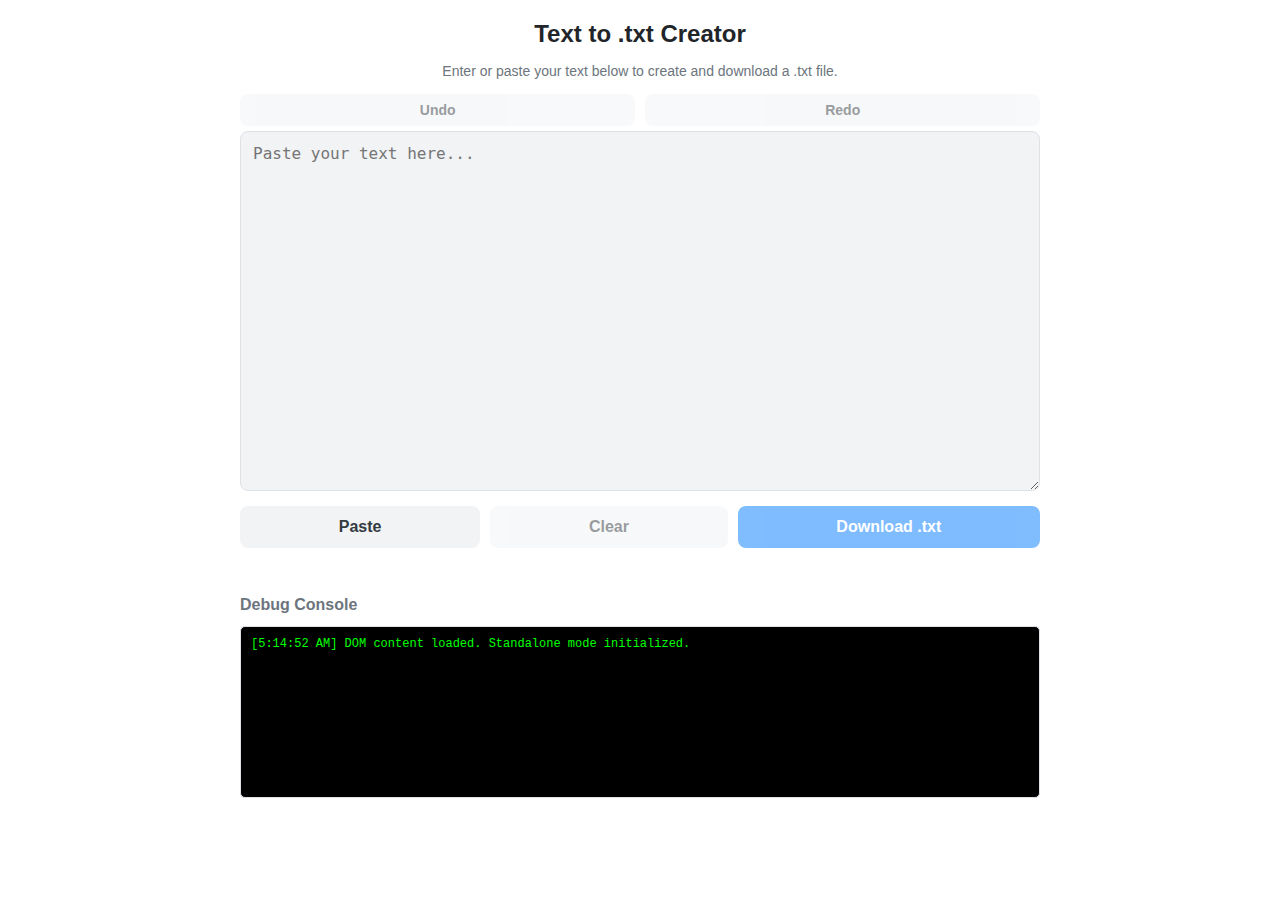
<file: docs/index.html>
<!DOCTYPE html>
<html lang="ru">
<head>
    <meta charset="UTF-8">
    <meta name="viewport" content="width=device-width, initial-scale=1.0">
    <title>Text to .txt Creator</title>
    <link rel="stylesheet" href="style.css?v=1.4.0">
</head>
<body>
    <div class="container">
        <h1>Text to .txt Creator</h1>
        <p>Enter or paste your text below to create and download a .txt file.</p>
        <div class="button-group utility-group">
            <button id="undo-btn">Undo</button>
            <button id="redo-btn">Redo</button>
        </div>
        <textarea id="text-input" placeholder="Paste your text here..."></textarea>
        <div class="button-group main-group">
            <button id="paste-btn">Paste</button>
            <button id="clear-btn">Clear</button>
            <button id="download-btn">Download .txt</button>
        </div>

        <div id="debug-container">
            <h2>Debug Console</h2>
            <pre id="debug-console"></pre>
        </div>
    </div>
    <script src="script.js?v=1.4.0"></script>
</body>
</html>
</file>
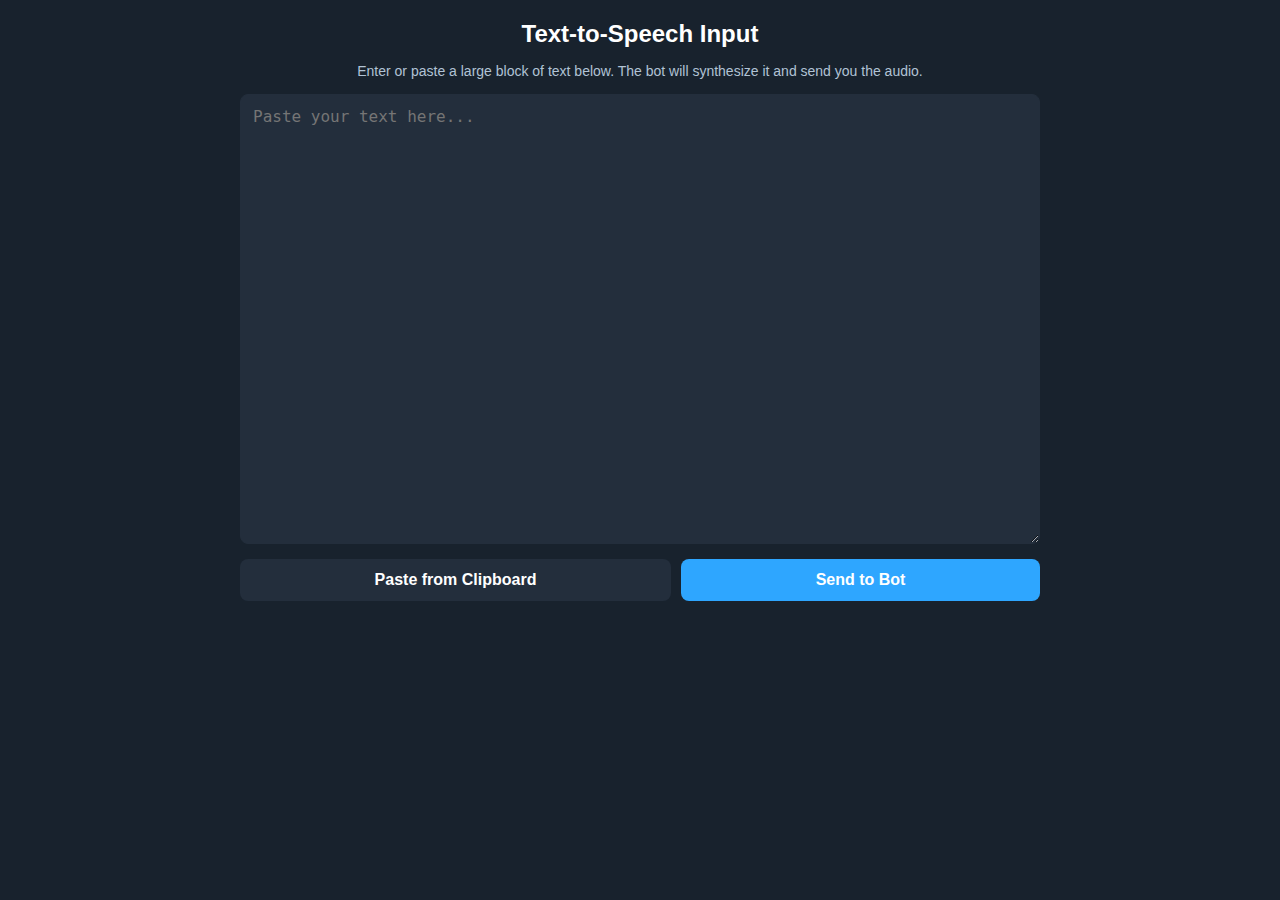
<file: webapp/index.html>
<!DOCTYPE html>
<html lang="en">
<head>
    <meta charset="UTF-8">
    <meta name="viewport" content="width=device-width, initial-scale=1.0">
    <title>MKvoice Text Input</title>
    <link rel="stylesheet" href="style.css">
    <script src="https://telegram.org/js/telegram-web-app.js"></script>
</head>
<body>
    <div class="container">
        <h1>Text-to-Speech Input</h1>
        <p>Enter or paste a large block of text below. The bot will synthesize it and send you the audio.</p>
        <textarea id="text-input" placeholder="Paste your text here..."></textarea>
        <div class="button-group">
            <button id="paste-btn">Paste from Clipboard</button>
            <button id="send-btn">Send to Bot</button>
        </div>
    </div>
    <script src="script.js"></script>
</body>
</html>
</file>
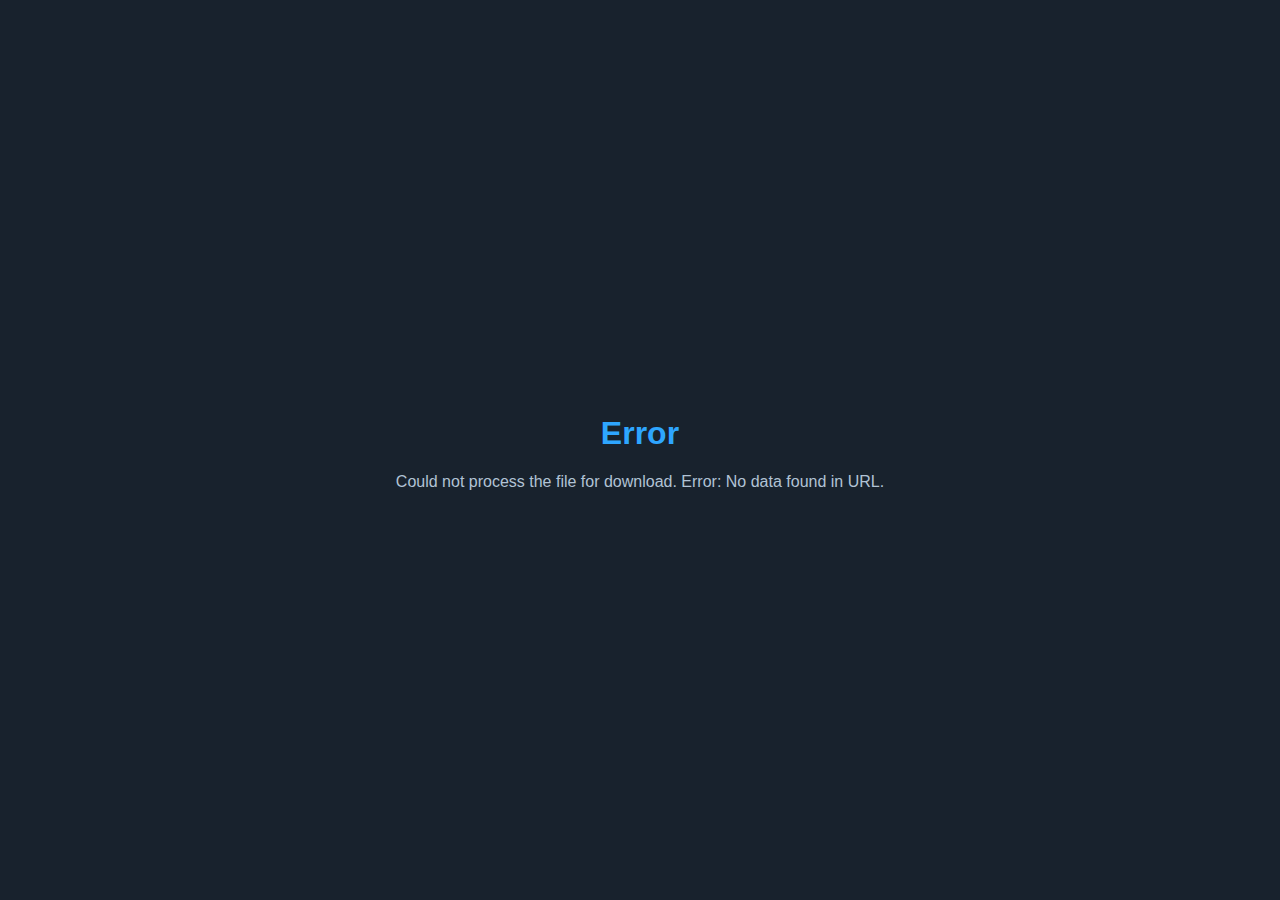
<file: docs/downloader.html>
<!DOCTYPE html>
<html lang="ru">
<head>
    <meta charset="UTF-8">
    <meta name="viewport" content="width=device-width, initial-scale=1.0">
    <title>Downloading File...</title>
    <style>
        body { font-family: -apple-system, BlinkMacSystemFont, 'Segoe UI', sans-serif; background-color: #18222d; color: #ffffff; display: flex; justify-content: center; align-items: center; height: 100vh; margin: 0; text-align: center; }
        div { max-width: 80%; }
        h1 { color: #2ea6ff; }
        p { color: #b1c3d5; }
    </style>
</head>
<body>
    <div>
        <h1>Download Initialized</h1>
        <p>Your .txt file should start downloading automatically. You can now close this tab.</p>
    </div>
    <script src="downloader.js?v=1.3.0"></script>
</body>
</html>
</file>
<file: docs/style.css>
/* ================== ИЗМЕНЕНИЕ: СТИЛИ ДЛЯ СВЕТЛОЙ И ТЕМНОЙ ТЕМЫ ================== */

/* --- Светлая тема (по умолчанию) --- */
:root {
    --bg-color: #ffffff;
    --secondary-bg: #f1f3f5;
    --text-color: #212529;
    --hint-color: #6c757d;
    --primary-button-bg: #007bff;
    --primary-button-text: #ffffff;
    --secondary-button-bg: #e9ecef;
    --secondary-button-text: #343a40;
    --border-color: #dee2e6;
    --focus-ring-color: #80bdff;
}

/* --- Темная тема (активируется системной настройкой) --- */
@media (prefers-color-scheme: dark) {
    :root {
        --bg-color: #18222d;
        --secondary-bg: #232e3c;
        --text-color: #ffffff;
        --hint-color: #b1c3d5;
        --primary-button-bg: #2ea6ff;
        --primary-button-text: #ffffff;
        --secondary-button-bg: #37495a;
        --secondary-button-text: #ffffff;
        --border-color: #37495a;
        --focus-ring-color: #2ea6ff;
    }
}
/* ================================================================================= */

body {
    margin: 0;
    font-family: -apple-system, BlinkMacSystemFont, 'Segoe UI', Roboto, Oxygen,
        Ubuntu, Cantarell, 'Open Sans', 'Helvetica Neue', sans-serif;
    background-color: var(--bg-color);
    color: var(--text-color);
    display: flex;
    justify-content: center;
    align-items: flex-start;
    padding: 20px;
    box-sizing: border-box;
    min-height: 100vh;
    transition: background-color 0.3s, color 0.3s;
}

.container {
    width: 100%;
    max-width: 800px;
    display: flex;
    flex-direction: column;
    gap: 15px;
}

h1 {
    font-size: 24px;
    margin: 0;
    text-align: center;
    color: var(--text-color);
}

p {
    font-size: 14px;
    color: var(--hint-color);
    text-align: center;
    margin: 0;
}

textarea {
    width: 100%;
    height: 40vh;
    padding: 12px;
    border-radius: 8px;
    border: 1px solid var(--border-color);
    background-color: var(--secondary-bg);
    color: var(--text-color);
    font-size: 16px;
    resize: vertical;
    box-sizing: border-box;
    margin-top: -5px;
    transition: background-color 0.3s, color 0.3s, border-color 0.3s;
}

textarea:focus {
    outline: none;
    border-color: var(--focus-ring-color);
    box-shadow: 0 0 0 3px color-mix(in srgb, var(--focus-ring-color) 25%, transparent);
}

.button-group {
    display: flex;
    gap: 10px;
    width: 100%;
}

button {
    flex-grow: 1;
    padding: 12px 20px;
    border: none;
    border-radius: 8px;
    font-size: 16px;
    font-weight: bold;
    cursor: pointer;
    transition: background-color 0.2s, filter 0.2s;
}

.utility-group {
    margin-bottom: -5px;
}

#undo-btn, #redo-btn {
    background-color: var(--secondary-bg);
    color: var(--secondary-button-text);
    padding: 8px 15px;
    font-size: 14px;
}

#paste-btn, #clear-btn {
    background-color: var(--secondary-bg);
    color: var(--secondary-button-text);
}

#download-btn {
    background-color: var(--primary-button-bg);
    color: var(--primary-button-text);
}

button:hover:not(:disabled) {
    filter: brightness(1.1);
}

button:active:not(:disabled) {
    filter: brightness(0.9);
}

button:disabled {
    opacity: 0.5;
    cursor: not-allowed;
}

/* Стили для консоли отладки */
#debug-container {
    margin-top: 20px;
    width: 100%;
}

#debug-container h2 {
    font-size: 16px;
    color: var(--hint-color);
    margin-bottom: 5px;
    text-align: left;
}

#debug-console {
    background-color: #000;
    color: #00ff00;
    font-family: 'Courier New', Courier, monospace;
    font-size: 12px;
    padding: 10px;
    border-radius: 5px;
    height: 150px;
    overflow-y: scroll;
    white-space: pre-wrap;
    word-wrap: break-word;
    border: 1px solid var(--border-color);
}
</file>
<file: webapp/style.css>
/* Apply a dark theme consistent with Telegram */
:root {
    --tg-theme-bg-color: #18222d;
    --tg-theme-text-color: #ffffff;
    --tg-theme-button-color: #2ea6ff;
    --tg-theme-button-text-color: #ffffff;
    --tg-theme-hint-color: #b1c3d5;
    --tg-theme-secondary-bg-color: #232e3c;
}

body {
    margin: 0;
    font-family: -apple-system, BlinkMacSystemFont, 'Segoe UI', Roboto, Oxygen,
        Ubuntu, Cantarell, 'Open Sans', 'Helvetica Neue', sans-serif;
    background-color: var(--tg-theme-bg-color, #18222d);
    color: var(--tg-theme-text-color, #ffffff);
    display: flex;
    justify-content: center;
    align-items: flex-start;
    padding: 20px;
    box-sizing: border-box;
    min-height: 100vh;
}

.container {
    width: 100%;
    max-width: 800px;
    display: flex;
    flex-direction: column;
    gap: 15px;
}

h1 {
    font-size: 24px;
    margin: 0;
    text-align: center;
    color: var(--tg-theme-text-color, #ffffff);
}

p {
    font-size: 14px;
    color: var(--tg-theme-hint-color, #b1c3d5);
    text-align: center;
    margin: 0;
}

textarea {
    width: 100%;
    height: 50vh; /* Takes up a large portion of the viewport height */
    padding: 12px;
    border-radius: 8px;
    border: 1px solid var(--tg-theme-secondary-bg-color, #232e3c);
    background-color: var(--tg-theme-secondary-bg-color, #232e3c);
    color: var(--tg-theme-text-color, #ffffff);
    font-size: 16px;
    resize: vertical;
    box-sizing: border-box;
}

textarea:focus {
    outline: none;
    border-color: var(--tg-theme-button-color, #2ea6ff);
}

.button-group {
    display: flex;
    gap: 10px;
    width: 100%;
}

button {
    flex-grow: 1;
    padding: 12px 20px;
    border: none;
    border-radius: 8px;
    font-size: 16px;
    font-weight: bold;
    cursor: pointer;
    transition: background-color 0.2s ease;
}

#paste-btn {
    background-color: var(--tg-theme-secondary-bg-color, #232e3c);
    color: var(--tg-theme-button-text-color, #ffffff);
}

#send-btn {
    background-color: var(--tg-theme-button-color, #2ea6ff);
    color: var(--tg-theme-button-text-color, #ffffff);
}

button:hover {
    filter: brightness(1.1);
}

button:active {
    filter: brightness(0.9);
}
</file>
